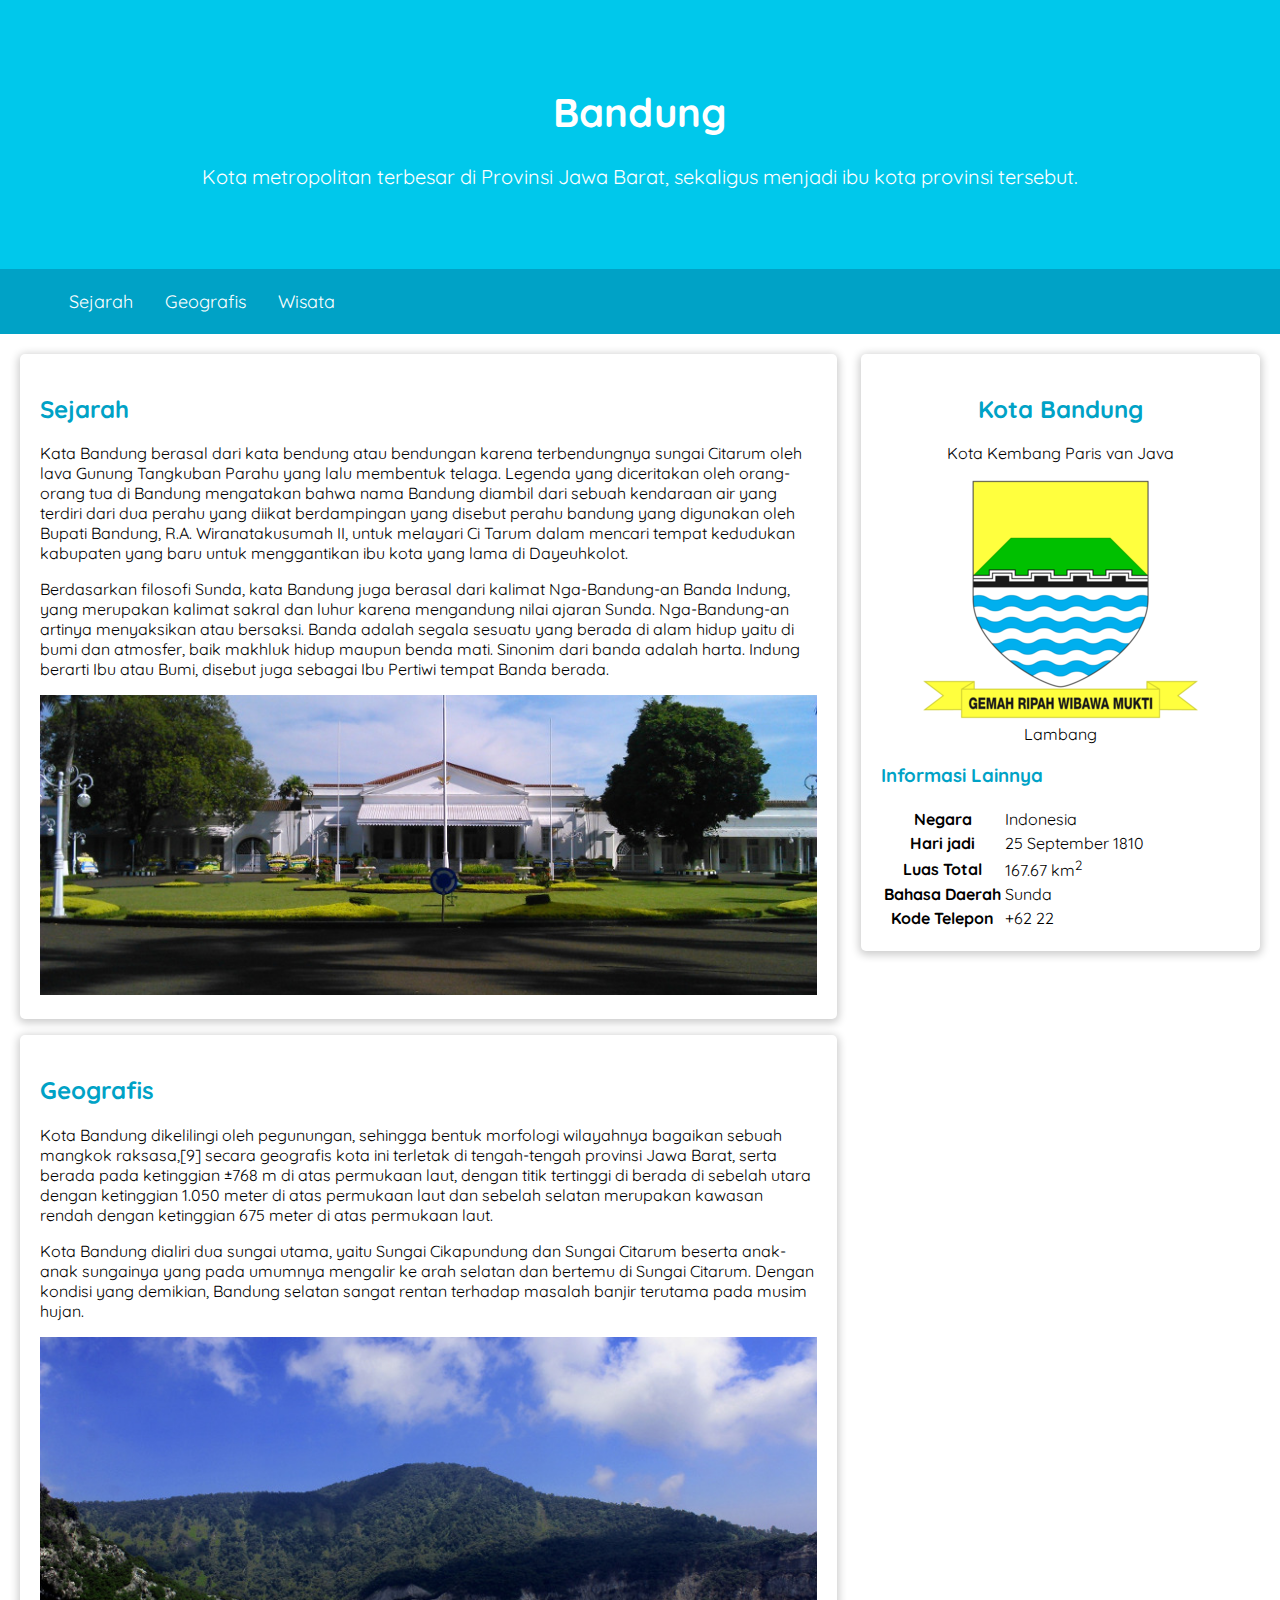
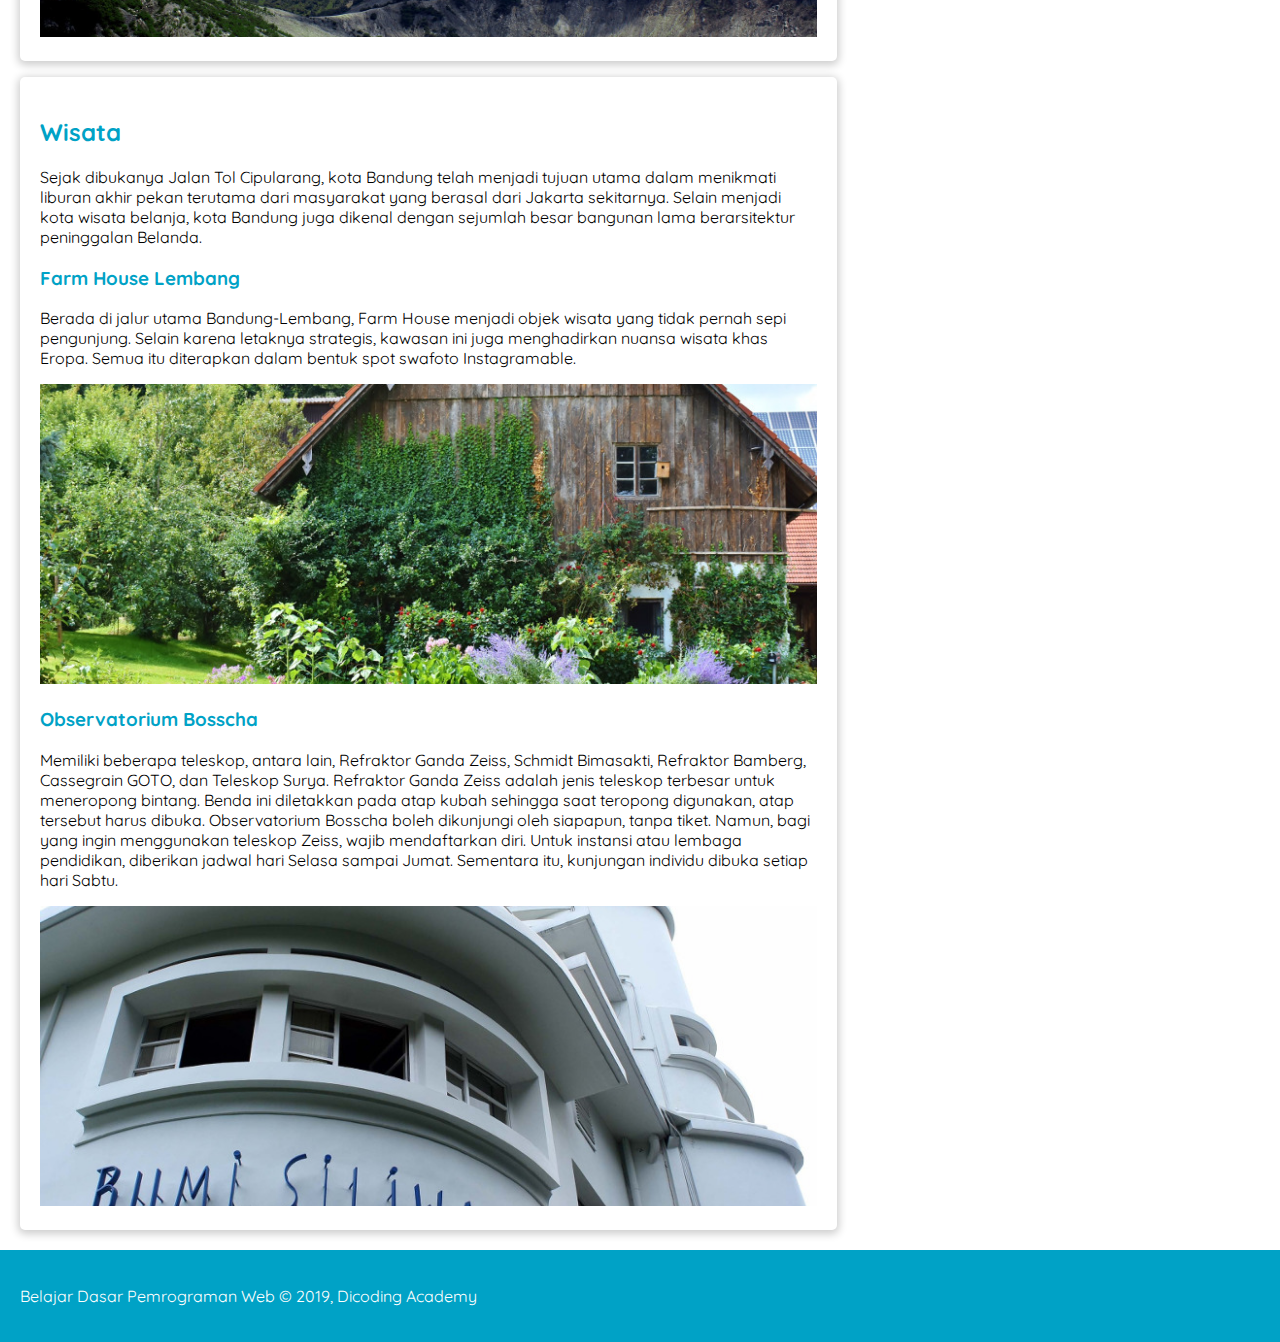
<file: html&Css/index.html>
<!DOCTYPE html>
<html>
  <head>
    <meta charset="utf-8" />
    <meta name="viewport" content="width=device-width, initial-scale=1.0" />

    <title>Judul Dokumen</title>
    
    <link rel="stylesheet" href="asset/style/style.css" />

      <!-- Google Fonts -->
  <link rel="preconnect" href="https://fonts.googleapis.com" />
  <link rel="preconnect" href="https://fonts.gstatic.com" crossorigin />
  <link
    href="https://fonts.googleapis.com/css2?family=Quicksand:wght@400;700&display=swap"
    rel="stylesheet"
  />
  </head>
  <body>
    <!-- jumbotron -->
    <header>
      <div class="jumbotron">
        <h1>Bandung</h1>
        <p>
          Kota metropolitan terbesar di Provinsi Jawa Barat, sekaligus menjadi ibu kota provinsi
          tersebut.
        </p>
      </div>
        <nav>
          <ul>
            <li><a href="#sejarah">Sejarah</a></li>
            <li><a href="#geografis">Geografis</a></li>
            <li><a href="#wisata">Wisata</a></li>
          </ul>
        </nav>
      </header>
   
    <!-- nav akhir -->
 
    <!-- content artikel -->
    <main>
      <div id="content">
        <article id="sejarah" class="card">
          <h2>Sejarah</h2>
          <p>
            Kata Bandung berasal dari kata bendung atau bendungan karena terbendungnya sungai Citarum oleh
            lava Gunung Tangkuban Parahu yang lalu membentuk telaga. Legenda yang diceritakan oleh
            orang-orang tua di Bandung mengatakan bahwa nama Bandung diambil dari sebuah kendaraan air
            yang terdiri dari dua perahu yang diikat berdampingan yang disebut perahu bandung yang
            digunakan oleh Bupati Bandung, R.A. Wiranatakusumah II, untuk melayari Ci Tarum dalam mencari
            tempat kedudukan kabupaten yang baru untuk menggantikan ibu kota yang lama di Dayeuhkolot.
          </p>
       
          <p>
            Berdasarkan filosofi Sunda, kata Bandung juga berasal dari kalimat Nga-Bandung-an Banda
            Indung, yang merupakan kalimat sakral dan luhur karena mengandung nilai ajaran Sunda.
            Nga-Bandung-an artinya menyaksikan atau bersaksi. Banda adalah segala sesuatu yang berada di
            alam hidup yaitu di bumi dan atmosfer, baik makhluk hidup maupun benda mati. Sinonim dari
            banda adalah harta. Indung berarti Ibu atau Bumi, disebut juga sebagai Ibu Pertiwi tempat
            Banda berada.
          </p>
          <img src="asset/img/history.jpg" alt="sejarah" class="featured-image" />
        </article>
       
        <article id="geografis" class="card">
          <h2>Geografis</h2>
          <p>
            Kota Bandung dikelilingi oleh pegunungan, sehingga bentuk morfologi wilayahnya bagaikan sebuah
            mangkok raksasa,[9] secara geografis kota ini terletak di tengah-tengah provinsi Jawa Barat,
            serta berada pada ketinggian ±768 m di atas permukaan laut, dengan titik tertinggi di berada
            di sebelah utara dengan ketinggian 1.050 meter di atas permukaan laut dan sebelah selatan
            merupakan kawasan rendah dengan ketinggian 675 meter di atas permukaan laut.
          </p>
       
          <p>
            Kota Bandung dialiri dua sungai utama, yaitu Sungai Cikapundung dan Sungai Citarum beserta
            anak-anak sungainya yang pada umumnya mengalir ke arah selatan dan bertemu di Sungai Citarum.
            Dengan kondisi yang demikian, Bandung selatan sangat rentan terhadap masalah banjir terutama
            pada musim hujan.
          </p>
          <img src="asset/img/geografis.jpg" alt="geografis" class="featured-image" />
        </article>
       
        <article id="wisata" class="card">
          <h2>Wisata</h2>
          <p>
            Sejak dibukanya Jalan Tol Cipularang, kota Bandung telah menjadi tujuan utama dalam menikmati
            liburan akhir pekan terutama dari masyarakat yang berasal dari Jakarta sekitarnya. Selain
            menjadi kota wisata belanja, kota Bandung juga dikenal dengan sejumlah besar bangunan lama
            berarsitektur peninggalan Belanda.
          </p>
       
          <section>
            <h3>Farm House Lembang</h3>
            <p>
              Berada di jalur utama Bandung-Lembang, Farm House menjadi objek wisata yang tidak pernah
              sepi pengunjung. Selain karena letaknya strategis, kawasan ini juga menghadirkan nuansa
              wisata khas Eropa. Semua itu diterapkan dalam bentuk spot swafoto Instagramable.
            </p>
            <img src="asset/img/farm-house.jpg" alt="farm house" class="featured-image" />
          </section>
       
          <section>
            <h3>Observatorium Bosscha</h3>
            <p>
              Memiliki beberapa teleskop, antara lain, Refraktor Ganda Zeiss, Schmidt Bimasakti, Refraktor
              Bamberg, Cassegrain GOTO, dan Teleskop Surya. Refraktor Ganda Zeiss adalah jenis teleskop
              terbesar untuk meneropong bintang. Benda ini diletakkan pada atap kubah sehingga saat
              teropong digunakan, atap tersebut harus dibuka. Observatorium Bosscha boleh dikunjungi oleh
              siapapun, tanpa tiket. Namun, bagi yang ingin menggunakan teleskop Zeiss, wajib mendaftarkan
              diri. Untuk instansi atau lembaga pendidikan, diberikan jadwal hari Selasa sampai Jumat.
              Sementara itu, kunjungan individu dibuka setiap hari Sabtu.
            </p>
            <img src="asset/img/bosscha.jpg" alt="bosscha" class="featured-image" />
          </section>
        </article>
      </div>
      <!-- akhir content -->

      <!-- content samping -->
      <aside>
        <article class="profile card">
          <header>
            <h2>Kota Bandung</h2>
            <p>Kota Kembang Paris van Java</p>
            <figure>
              <img src="asset/img/Bandung_coa.png" />
              <figcaption>Lambang</figcaption>
            </figure>
          </header>
       <!-- tabel -->
          <section>
            <h3>Informasi Lainnya</h3>

            <table>
              <tr>
                <th>Negara</th>
                <td>Indonesia</td>
              </tr>
              <tr>
                <th>Hari jadi</th>
                <td>25 September 1810</td>
              </tr>
              <tr>
                <th>Luas Total</th>
                <td>167.67 km<sup>2</sup></td>
              </tr>
              <tr>
                <th>Bahasa Daerah</th>
                <td>Sunda</td>
              </tr>
              <tr>
                <th>Kode Telepon</th>
                <td>+62 22</td>
              </tr>
            </table>
          </section>
        </article>
      </aside>
    </main>
    <!-- akhir content samping -->
    
    <!-- footer -->
      <footer>
      <p>Belajar Dasar Pemrograman Web &#169; 2019, Dicoding Academy</p>
    </footer>
    <!-- footer akhir -->
  </body>
</html>
</file>
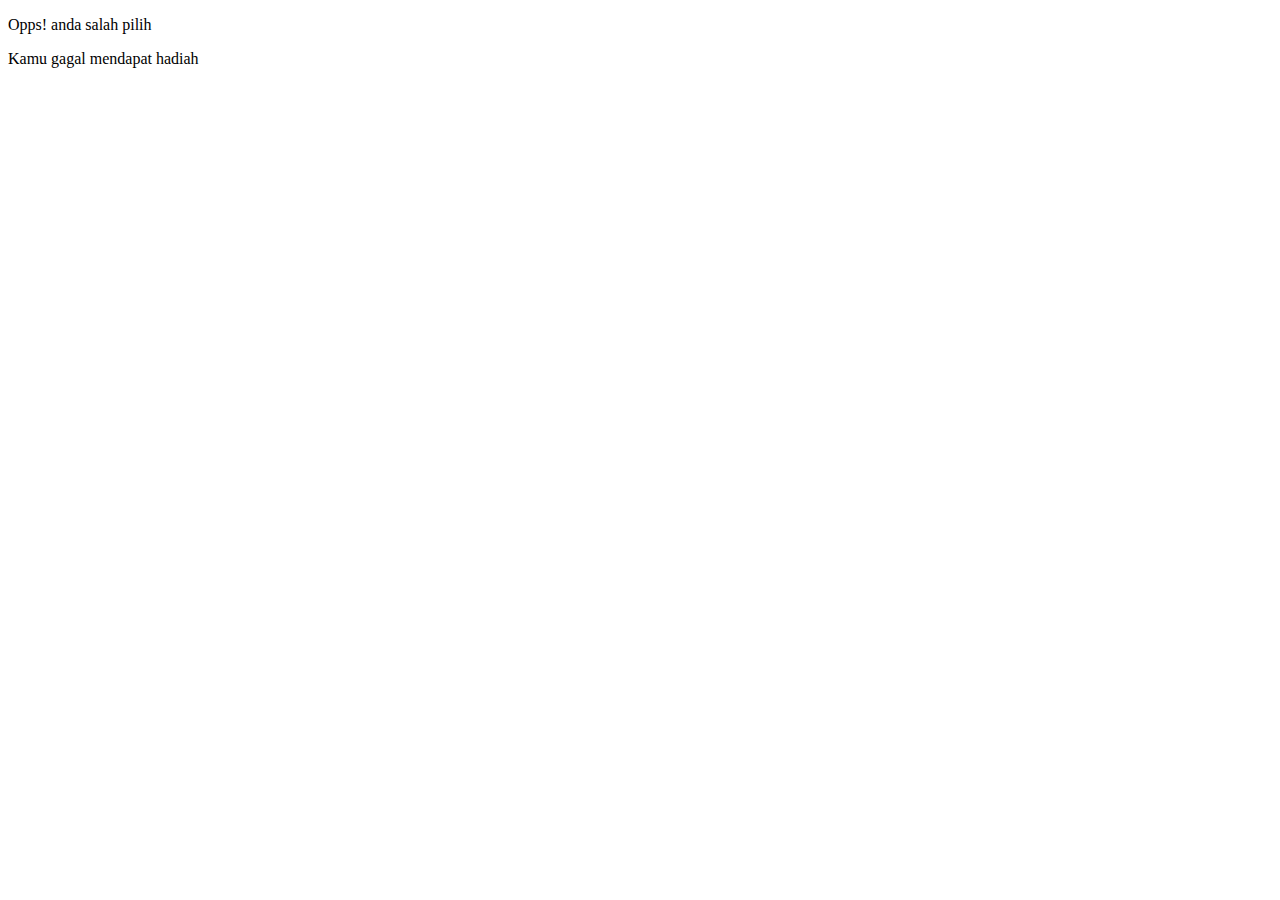
<file: Belajar Js/percabangan.html>
<!DOCTYPE html>
<html lang="en">
<head>
    <title>Percabangan if/else/if</title>
</head>
<body>
    <script>
        
        //Switch case
        var jawab = prompt("Kamu beruntung! Silahkan pilih hadiahmu dengan memasukan angka 1 sampai 5");
        var hadiah = "";
        
        switch(jawab){
            case "1":
                hadiah = "Tisu";
                break;
            case "2":
                hadiah = "1 Kotak Kopi";
                break;
            case "3":
                hadiah = "Sticker";
                break;
            case "4":
                hadiah = "Minyak Goreng";
                break;
            case "5":
                hadiah = "Uang Rp 50.000";
                break;
            default:
                document.write("<p>Opps! anda salah pilih</p>");
        }

        if(hadiah === ""){
            document.write("<p>Kamu gagal mendapat hadiah</p>");
        } else {
            document.write("<h2>Selamat kamu mendapatkan " + hadiah + "</h2>");
        }
    </script>
</body>
</html>
</file>
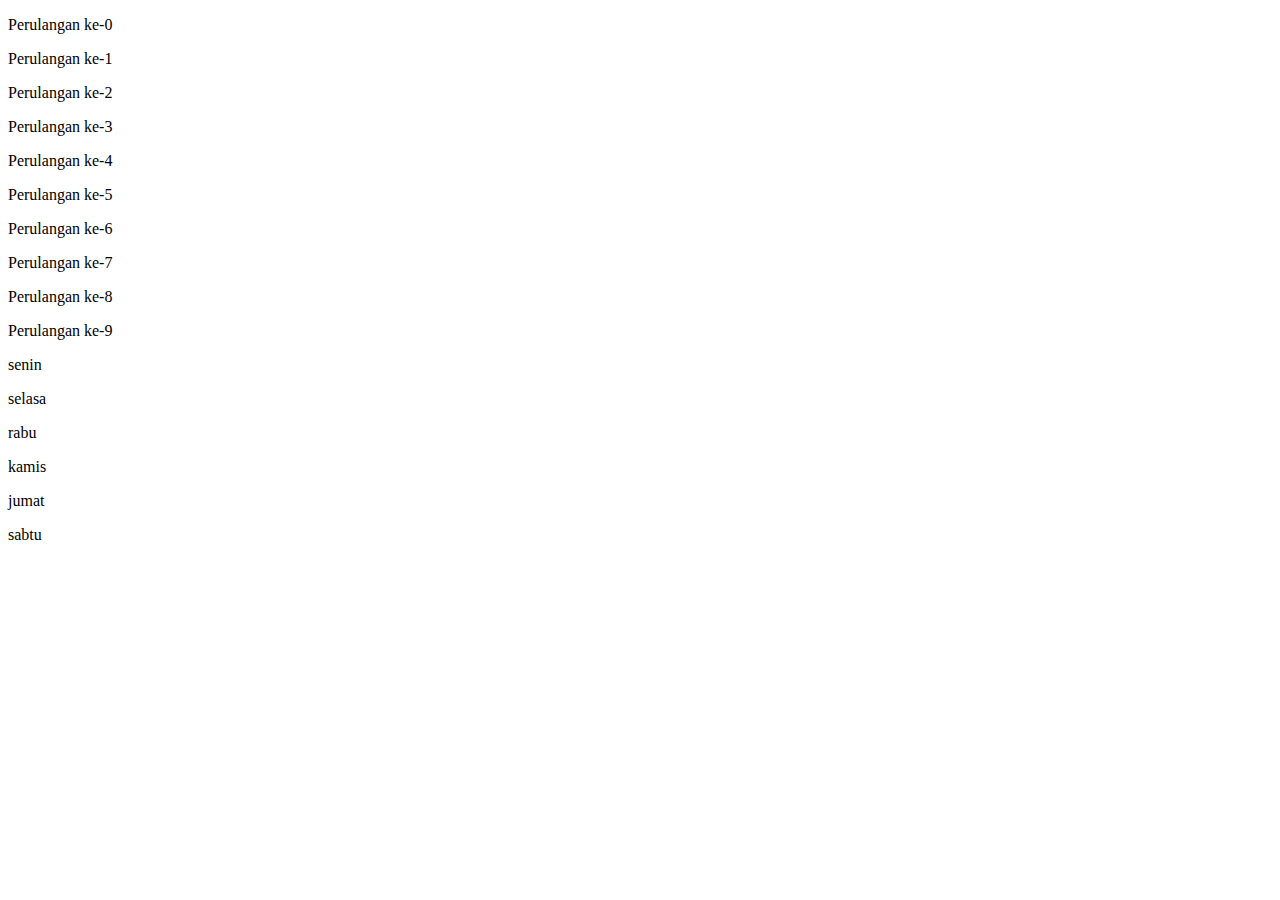
<file: Belajar Js/perulangan.html>
<!DOCTYPE html>
<html lang="en">
<head>
    <meta charset="UTF-8">
    <meta http-equiv="X-UA-Compatible" content="IE=edge">
    <meta name="viewport" content="width=device-width, initial-scale=1.0">
    <title>Document</title>
    <!-- <script src="main3.js"></script> -->

    <script>
        // perulangan for
        for(let i = 0; i < 10; i++  ){
    document.write("<p>Perulangan ke-" + i + "</p>")
    }

    // perulangan forEach
    var hari = ['senin','selasa','rabu','kamis','jumat','sabtu'];
    hari.forEach((result)=>{
        document.write('<p>',result,'</p>');
    })


    // perulangan nested while

    
    var ulangi = confirm('apakah anda ingin ulangin nested');
    var count = 0;
    
    while(ulangi){
        count++;
        var bintang = "*".repeat(count) + "<br>";
        document.write(count + ": " + bintang);
        ulangi = confirm("apakah anda ingin mengulang?");
        }
    </script> 
</head>
<body>
    
</body>
</html>
</file>
<file: html&Css/asset/style/style.css>
@import url("https://fonts.googleapis.com/css?family=Quicksand:400,700&display=swap");
 
* {
  box-sizing: border-box;
}
 
body {
  font-family: "Quicksand", sans-serif;
  margin: 0;
  padding: 0;
}
 
header {
  display: inline;
}
 
nav {
  background-color: #00a2c6;
  padding: 5px;
  position: sticky;
  top: 0;
}
 
nav ul {
  padding-inline: 4rem;
 
  display: flex;
  gap: 2rem;
}
 
nav li {
  list-style-type: none;
}
 
nav a {
  font-size: 18px;
  font-weight: 400;
  text-decoration: none;
  color: white;
}
 
nav a:hover {
  font-weight: bold;
  font-size: 17px;
}
 
main {
  padding: 20px;
 
  display: flex;
  gap: 1.5rem;
}
 
#content {
  flex: 5;
  display: flex;
  flex-flow: column nowrap;
  gap: 1rem 2rem;
}
 
aside {
  flex: 1;
}
 
h2 {
  color: #00a2c6;
}
 
h3 {
  color: #00a2c6;
}
 
footer {
  padding: 20px;
  color: #fff;
  background-color: #00a2c6;
}
 
.jumbotron {
  font-size: 20px;
  padding: 60px;
  background-color: #00c8eb;
  text-align: center;
  color: white;
}
 
.profile header {
  text-align: center;
}
 
.featured-image {
  width: 100%;
  max-height: 300px;
 
  object-fit: cover;
  object-position: center;
  /* border-style:inherit; */
}
 
.card {
  box-shadow: 0 2px 8px 2px rgba(0, 0, 0, 0.2);
  border-radius: 5px;
  padding: 20px;
}
 
@media screen and (max-width: 1200px) {
  main {
    flex-flow: column nowrap;
  }
 
  main aside {
    align-self: center;
  }
}
 
@media screen and (max-width: 768px) {
  nav ul {
    justify-content: center;
  }
 
  main aside {
    align-self: stretch;
  }
}
</file>
